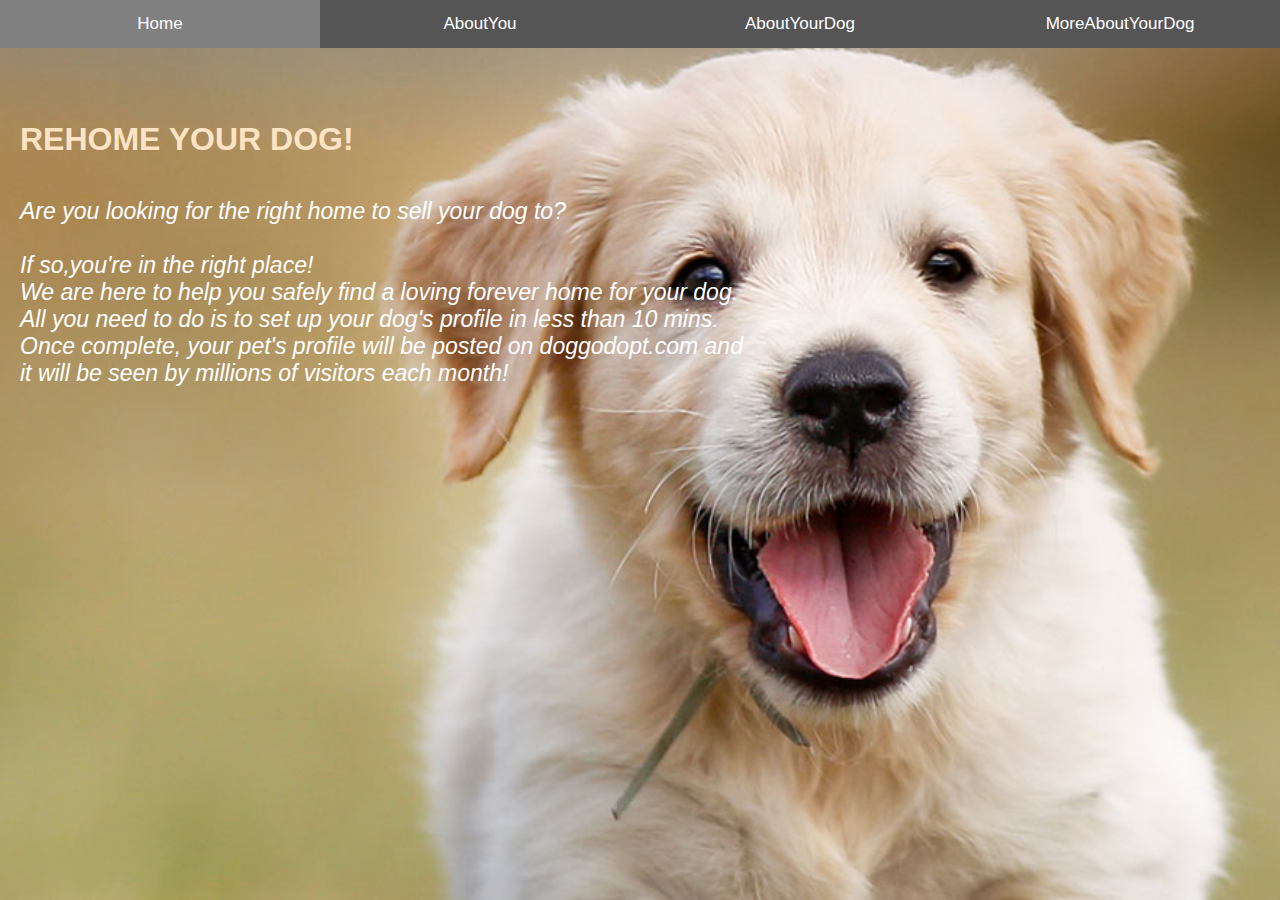
<file: sell.html>
<!DOCTYPE html>
<html>

<head>
    <title>Rehoming your dog</title>

    <meta name="viewport" content="width=device-width, initial-scale=1">
    <style>
        * {box-sizing: border-box}

/* Set height of body and the document to 100% */
body, html {
    height: 100%;
    margin: 0;
    font-family: Arial;
    
}

/* Style tab links */
.tablink {
    background-color: #555;
    color: white;
    float: left;
    border: none;
    outline: none;
    cursor: pointer;
    padding: 14px 16px;
    font-size: 17px;
    width: 25%;
}

.tablink:hover {
    background-color: #777;
}
.tab{
    position: absolute;
    left: 0;
    margin: 20px;
    min-width: 300px;
    padding: 16px;
    background-color: white;


}

/* Style the tab content (and add height:100% for full page content) */
.tabcontent {
    color: white;
    display: none;
    padding: 100px 20px;
    height: 100%;
    align:center;
background-image: url("images/dog21.jpg");
    background-position: center;
    background-repeat: no-repeat;
    background-size: cover;
min-height: 900px;
    
}

#Home {background-color: orange;}
#AboutYou {background-color: #bea87f;}
#AboutYourDog {background-color: orange;}
#MoreAboutYourDog{background-color: orange;}
</style>
</head>

<body>

    <button class="tablink" onclick="openPage('Home', this, 'grey')" id="defaultOpen">Home</button>
    <button class="tablink" onclick="openPage('AboutYou', this, 'grey')">AboutYou</button>
    <button class="tablink" onclick="openPage('AboutYourDog', this, 'grey')">AboutYourDog</button>
    <button class="tablink" onclick="openPage('MoreAboutYourDog', this, 'grey')">MoreAboutYourDog</button>

    <div id="Home" class="tabcontent">
        <h1 style="color: bisque;">REHOME YOUR DOG!</h1>
        <br>
        <div style="font-size:23px;font-style: italic;">
            Are you looking for the right home to sell your dog to?<br><br>If
            so,you're in the right place!<br>
            We are here to help you safely find a loving forever home for your dog.<br>
            All you need to do is to set up your dog's profile in less than 10 mins.<br>
            Once complete, your pet's profile will be posted on doggodopt.com and<br>
            it will be seen by millions of visitors each month!
        </div><br><br>
    </div>
    <form action="sell.php" method="post">
        <div id="AboutYou" class="tabcontent">
            <div id="AboutYou" class="tab">
                <h1>Personal Info</h1><br>

                <h2>Name: <input type='text' name='uname'></h2>
                <h2>Phone Number: <input type="tel" name="usrtel"></h2>
                <h2>Email: <input type="email" name="email"></h2>
                <br><br><br>

            </div>
        </div>


        <div id="AboutYourDog" class="tabcontent">
            <div id="AboutYou" class="tab">
                <h1>Dog's Profile</h1><br>
                Breed<br>
                <input type='text' name='breed'> <br><br>
                Gender<br>
                <input type='radio' name="gender" value="male">Male
                <input type='radio' name="gender" value="female">Female<br><br>
                Age<br>
                <input type='text' name='age'> <br><br>
                Size<br>
                <input type='text' name='size'> <br><br>
                Colour<br>
                <input type='text' name='colour'> <br><br>
                Price<br>
                <input type='number' name='price'> <br><br><br>
                <h1>Dog's location</h1>
                State<br>
                <input type="text" list="state" name='state'>
                <datalist id="state">
                    <option value="Select">Select</option>
                    <option>Andhra Pradesh</option>
                    <option>Arunachal Pradesh</option>
                    <option>Assam</option>
                    <option>Bihar</option>
                    <option>Chhattisgarh</option>
                    <option>Goa</option>
                    <option>Gujarat</option>
                    <option>Haryana</option>
                    <option>Himachal Pradesh</option>
                    <option>Jammu and Kashmir</option>
                    <option>Jharkhand</option>
                    <option>Karnataka</option>
                    <option>Kerala</option>
                    <option>Madhya Pradesh</option>
                    <option>Maharashtra</option>
                    <option>Manipur</option>
                    <option>Meghalya</option>
                    <option>Mizoram</option>
                    <option>Nagaland</option>
                    <option>Odisha</option>
                    <option>Punjab</option>
                    <option>Rajasthan</option>
                    <option>Sikkim</option>
                    <option>Tamil Nadu</option>
                    <option>Telangana</option>
                    <option>Tripura</option>
                    <option>Uttar Pradesh</option>
                    <option>Uttarakhand</option>
                    <option>West Bengal</option>
                    <option>Andaman and Nicobar Islands</option>
                    <option>Chandigarh</option>
                    <option>Dadar and Nagar Haveli</option>
                    <option>Daman and Diu</option>
                    <option>Delhi</option>
                    <option>Lakshadweeep</option>
                    <option>Puducherry</option>
                </datalist>
                <br><br>
                City<br>
                <input type="text" list="city" name="city">
                <datalist id="city">
                    <option value="Select">Select</option>
                    <option>Hyderabad</option>
                    <option>Itanagar</option>
                    <option>Dispur</option>
                    <option>Patna</option>
                    <option>Raipur</option>
                    <option>Panaji</option>
                    <option>Gandhinagar</option>
                    <option>Chandigarh</option>
                    <option>Shimla</option>
                    <option>Srinagar</option>
                    <option>Ranchi</option>
                    <option>Bengaluru</option>
                    <option>Trivandrum</option>
                    <option>Bhopal</option>
                    <option>Mumbai</option>
                    <option>Imphal</option>
                    <option>Shillong</option>
                    <option>Aizawl</option>
                    <option>Kohima</option>
                    <option>Bhubaneswar</option>
                    <option>Chandigarh</option>
                    <option>Jaipur</option>
                    <option>Gangtok</option>
                    <option>Chennai</option>
                    <option>Hyderabad</option>
                    <option>Agartala</option>
                    <option>Lucknow</option>
                    <option>Dehradun</option>
                    <option>Kolkata</option>
                    <option>Port Blair</option>
                    <option>Chandigarh</option>
                    <option>Silvassa</option>
                    <option>Daman</option>
                    <option>Delhi</option>
                    <option>Kavaratti</option>
                    <option>Pondicherry</option>
                </datalist><br><br>
            </div>
        </div>
        <div id="MoreAboutYourDog" class="tabcontent">
            <div id="AboutYou" class="tab">
                <h1>More About Your Dog</h1><br>
                Shots up to date<br><br>
                <input type="radio" name="shots" value="yes">Yes
                <input type="radio" name="shots" value="no">No
                <input type="radio" name="shots" value="unknown">Unknown<br><br>
                House-trained<br><br>
                <input type="radio" name="shots" value="yes">Yes
                <input type="radio" name="shots" value="no">No
                <input type="radio" name="shots" value="unknown">Unknown<br><br>
                Has the dog been neutered/spayed?<br><br>
                <input type="radio" name="shots" value="yes">Yes
                <input type="radio" name="shots" value="no">No
                <input type="radio" name="shots" value="unknown">Unknown<br><br>
                Upload file:<br>
                <input type="file" name="pic" accept="image/*">
                <h2>Pet's story</h2><br>
                <textarea rows="10" cols="50">
                </textarea>
                <br><br>
                <input type="submit" value="Submit">

            </div>
        </div>
    </form>
    <script>
        function openPage(pageName, elmnt, color) {
            var i, tabcontent, tablinks;
            tabcontent = document.getElementsByClassName("tabcontent");
            for (i = 0; i < tabcontent.length; i++) {
                tabcontent[i].style.display = "none";
            }
            tablinks = document.getElementsByClassName("tablink");
            for (i = 0; i < tablinks.length; i++) {
                tablinks[i].style.backgroundColor = "";
            }
            document.getElementById(pageName).style.display = "block";
            elmnt.style.backgroundColor = color;

        }
        // Get the element with id="defaultOpen" and click on it
        document.getElementById("defaultOpen").click();
    </script>

</body>

</html>
</file>
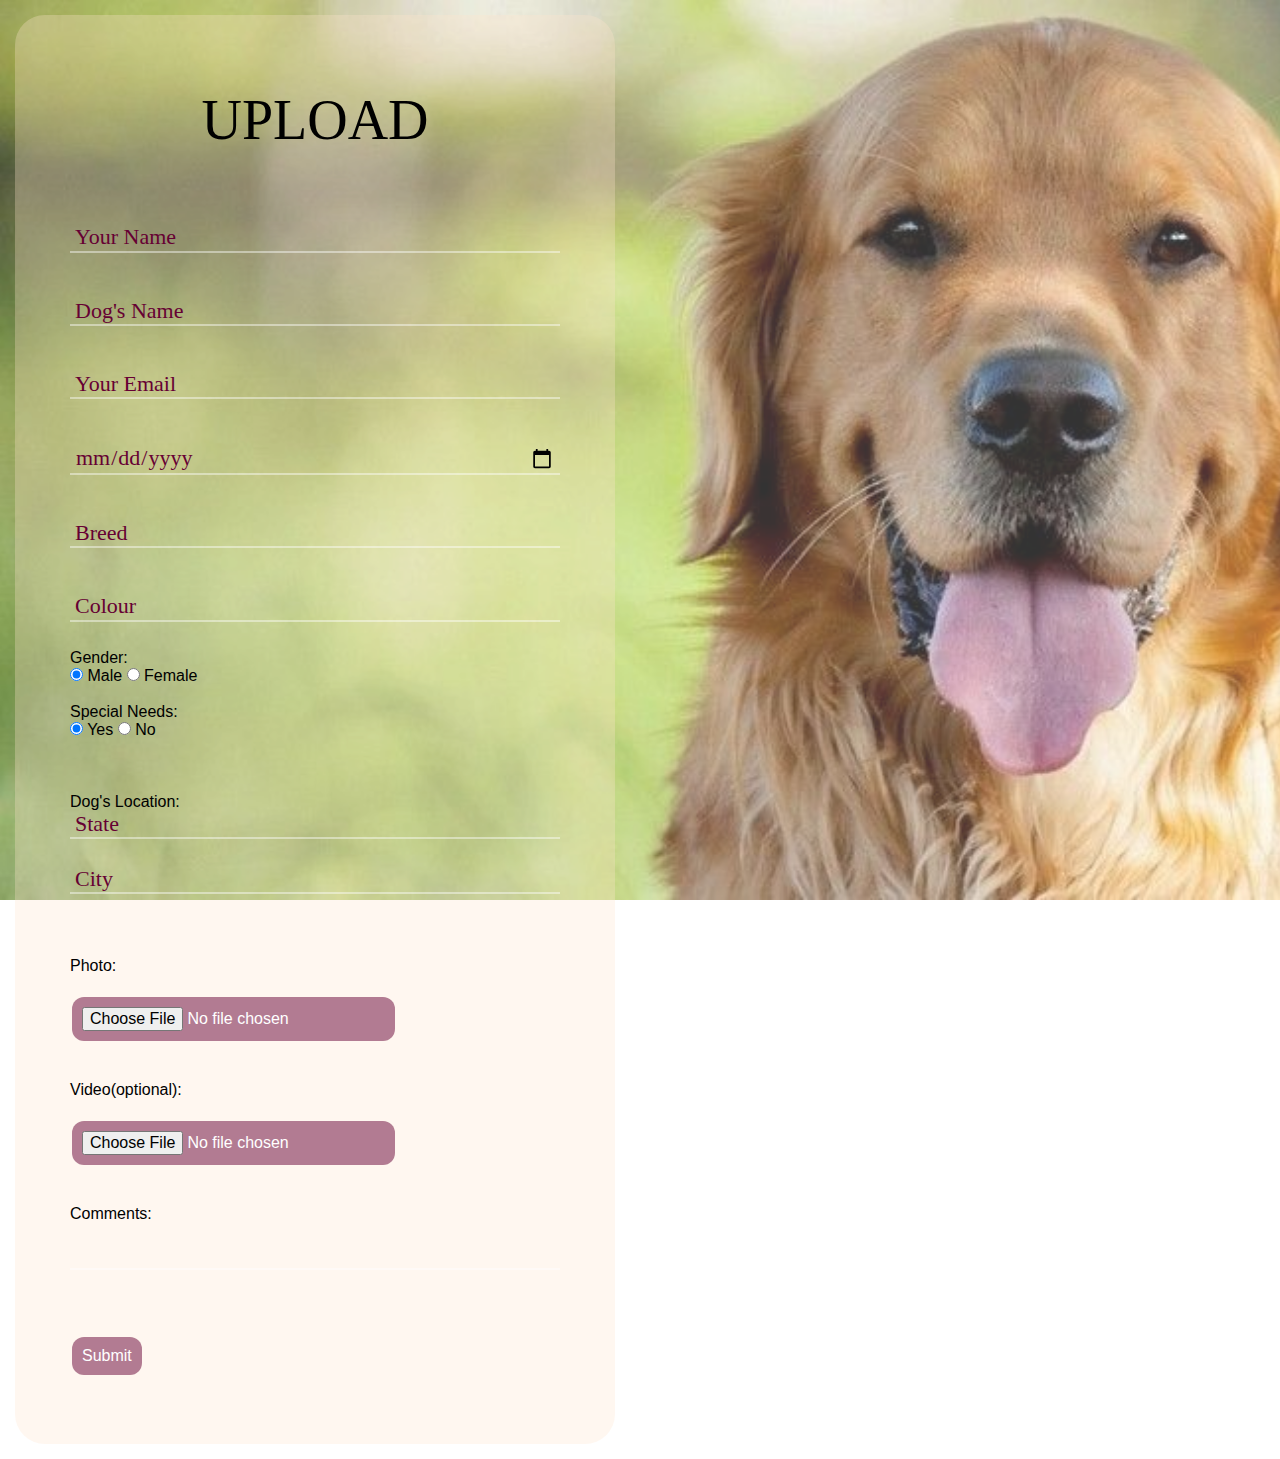
<file: upload_adopt.html>
<html>
<head>
  <title>Upload</title>
  <meta charset="UTF-8">
	<meta name="viewport" content="width=device-width, initial-scale=1">
  <link rel="stylesheet" type="text/CSS" href="ad.css">
</head>
<body>
  	<div class="bg-contact3" style="background-image: url('images/dog6.jpg');background-attachment:fixed;">
      <div class="container-contact3">
  			<div class="wrap-contact3">
  				<div class="contact3-form validate-form">
  					<span class="contact3-form-title">
  						Upload
            </span>
            <form action="upload_adopt.php" method="post">
            <div class="wrap-input3">
  						<input class="input3" type="text" name="name" placeholder="Your Name" required>
            </div>
            <br>
            <div class="wrap-input3">
  						<input class="input3" type="text" name="dname" placeholder="Dog's Name">
  					</div>
            <br>
            <div class="wrap-input3">
  						<input class="input3" type="email" name="email" placeholder="Your Email" required>
  					</div>
            <br>
            <div class="wrap-input3">
  						<input class="input3" type="date" name="dbday" placeholder="Dog's date of birth approx" required>
  					</div>
            <br>
            <div class="wrap-input3">
  						<input class="input3" list="breed" placeholder="Breed" name="breed" required>
              <datalist id="breed">
                <option value="" data-icon="images/l.jpg" class="left">example 1</option>
                <option value="Indie" data-icon="images/l.jpg"></option>
                <option value="Labrador"></option>
                <option value="Beagle"></option>
                <option value="Retriever"></option>
                <option value="Chihuahua"></option>
                <option value="German Shepard"></option>
                <option value="Husky"></option>
                <option value="Daschund"></option>
                <option value="Cocker Spaniel"></option>
                <option value="Bull Dog"></option>
                <option value="Dalmatian"></option>
                <option value="Doberman"></option>
                <option value="Great Dane"></option>
                <option value="Pomeranian"></option>
                <option value="Pug"></option>
                <option value="Shitzu"></option>
                <option value="Rottweiler"></option>
                <option value="Saint Bernard"></option>
                <option value="Other/Don't know"></option></select>
  					</div>
            <br>
            <div class="wrap-input3">
  						<input class="input3" type="text" placeholder="Colour" name="colour">
  					</div>
            <p>Gender:<br>
                <input class="input-radio3" id="radio1" type="radio" name="gender" checked="checked">
                <label class="label-radio3" for="radio1">
                  Male
                </label></input>
                  <input class="input-radio3" id="radio1" type="radio" name="gender">
                  <label class="label-radio3" for="radio1">
                    Female
                  </label></input>
                <br>
                <br>
                <p>Special Needs:<br>
                    <input class="input-radio3" id="radio1" type="radio" name="need" checked="checked">
                    <label class="label-radio3" for="radio1">
                      Yes
                    </label></input>
                      <input class="input-radio3" id="radio1" type="radio" name="need">
                      <label class="label-radio3" for="radio1">
                        No
                      </label></input>
                    <br>
                    <br>
                </p>
                <br><br>
                <p>Dog's Location:</p>
                <div class="wrap-input3">
      						<input class="input3" type="text" list="state" name="state" placeholder="State" required>
                  <datalist id="state">
                  <option value="Select">Select</option>
                  <option>Andhra Pradesh</option>
                  <option>Arunachal Pradesh</option>
                  <option>Assam</option>
                  <option>Bihar</option>
                  <option>Chhattisgarh</option>
                  <option>Goa</option>
                  <option>Gujarat</option>
                  <option>Haryana</option>
                  <option>Himachal Pradesh</option>
                  <option>Jammu and Kashmir</option>
                  <option>Jharkhand</option>
                  <option>Karnataka</option>
                  <option>Kerala</option>
                  <option>Madhya Pradesh</option>
                  <option>Maharashtra</option>
                  <option>Manipur</option>
                  <option>Meghalya</option>
                  <option>Mizoram</option>
                  <option>Nagaland</option>
                  <option>Odisha</option>
                  <option>Punjab</option>
                  <option>Rajasthan</option>
                  <option>Sikkim</option>
                  <option>Tamil Nadu</option>
                  <option>Telangana</option>
                  <option>Tripura</option>
                  <option>Uttar Pradesh</option>
                  <option>Uttarakhand</option>
                  <option>West Bengal</option>
                  <option>Andaman and Nicobar Islands</option>
                  <option>Chandigarh</option>
                  <option>Dadar and Nagar Haveli</option>
                  <option>Daman and Diu</option>
                  <option>Delhi</option>
                  <option>Lakshadweeep</option>
                  <option>Puducherry</option>
                </datalist></input></div>
                <div class="wrap-input3">
                  <input class="input3" list="city" name="city" placeholder="City" required>
                  <datalist id="city">
                  <option value="Select">Select</option>
                  <option>Hyderabad</option>
                  <option>Itanagar</option>
                  <option>Dispur</option>
                  <option>Patna</option>
                  <option>Raipur</option>
                  <option>Panaji</option>
                  <option>Gandhinagar</option>
                  <option>Chandigarh</option>
                  <option>Shimla</option>
                  <option>Srinagar</option>
                  <option>Ranchi</option>
                  <option>Bengaluru</option>
                  <option>Trivandrum</option>
                  <option>Bhopal</option>
                  <option>Mumbai</option>
                  <option>Imphal</option>
                  <option>Shillong</option>
                  <option>Aizawl</option>
                  <option>Kohima</option>
                  <option>Bhubaneswar</option>
                  <option>Chandigarh</option>
                  <option>Jaipur</option>
                  <option>Gangtok</option>
                  <option>Chennai</option>
                  <option>Hyderabad</option>
                  <option>Agartala</option>
                  <option>Lucknow</option>
                  <option>Dehradun</option>
                  <option>Kolkata</option>
                  <option>Port Blair</option>
                  <option>Chandigarh</option>
                  <option>Silvassa</option>
                  <option>Daman</option>
                  <option>Delhi</option>
                  <option>Kavaratti</option>
                  <option>Pondicherry</option>
                </datalist></input>
                </div>
            <br><br>
            <p>Photo:</p><br><input class="but" type="file" name="photo" required><br>
            <br><br>
            <p>Video(optional):</p><br><input class="but" type="file" name="video" placeholder="Choose Video"><br>
            <br><br>
            <div class="wrap-input3">
            <p>Comments:</p><br>
  						<input class="input3" type="textarea" placeholder="" name="cmmt"/>
  					</div>
            <br>
            <br>
            <input type="submit" class="but" name="submit"/>
            <!-- <input type="reset" class="but" name="reset"> -->
            <br>
          </form>
</body>
</html>
</file>
<file: ad.css>
@font-face {
  font-family: Poppins-Regular;
  src: url('../fonts/poppins/Poppins-Regular.ttf');
}

@font-face {
  font-family: Poppins-Medium;
  src: url('../fonts/poppins/Poppins-Medium.ttf');
}

@font-face {
  font-family: Poppins-Bold;
  src: url('../fonts/poppins/Poppins-Bold.ttf');
}

* {
	margin: 0px;
	padding: 0px;
	box-sizing: border-box;
}
body, html {
	height: 100%;
	font-family: Trebuchet MS, sans-serif;
}
a:hover {
	text-decoration: none;
	color: #57b846;
}
input {
	outline: none;
	border: none;
  color: black;
}

input::-webkit-input-placeholder { color: rgba(102,0,51,1);}
.bg-contact3 {
  width: 100%;
  background-repeat: no-repeat;
  background-position: center center;
  background-size: cover;
}
p{
  color: black;
}
.bg-contact3 {
  width: 100%;
  background-repeat: no-repeat;
  background-position: top left;
  /* background-size: cover; */
}

.container-contact3 {
  width: 100%;
  min-height: 100vh;
  display: flex;
  flex-wrap: wrap;
  justify-content: flex-start;
  align-items: center;
  padding: 15px;
  background: rgba(255,255,255,0.2);
}

.wrap-contact3 {
    width: 600px;
    background: rgba(255,229,204,0.3);
    border-radius: 30px;
    border-color:white;
    overflow: hidden;
    padding: 72px 55px 65px 55px;
  }

  .contact3-form-title {
    display: block;
    font-family: Trebuchet MS;
    font-size: 56px;
    color: black;
    line-height: 1.2;
    text-align: center;
    text-transform: uppercase;
    padding-bottom: 70px;
  }
  .input3 {
    display: block;
    width: 100%;
    background: transparent;
    font-family: Trebuchet MS;
    font-size: 22px;
    color: rgba(102,0,51,1);
    line-height: 1.2;
    padding: 0 5px;
  }
  .wrap-input3 {
    width: 100%;
    position: relative;
    border-bottom: 2px solid rgba(255,255,255,0.44);
    margin-bottom: 27px;
  }

  .but {
      background-color: rgba(102,0,51,0.5);
      border: none;
      color: white;
      padding: 10px;
      text-align: center;
      text-decoration: none;
      display: inline-block;
      font-size: 16px;
      margin: 4px 2px;
      cursor: pointer;
      border-radius: 12px
  }
  .but:hover {
      background-color: rgba(255,128,0,0.8);
      color: white;
  }
</file>
